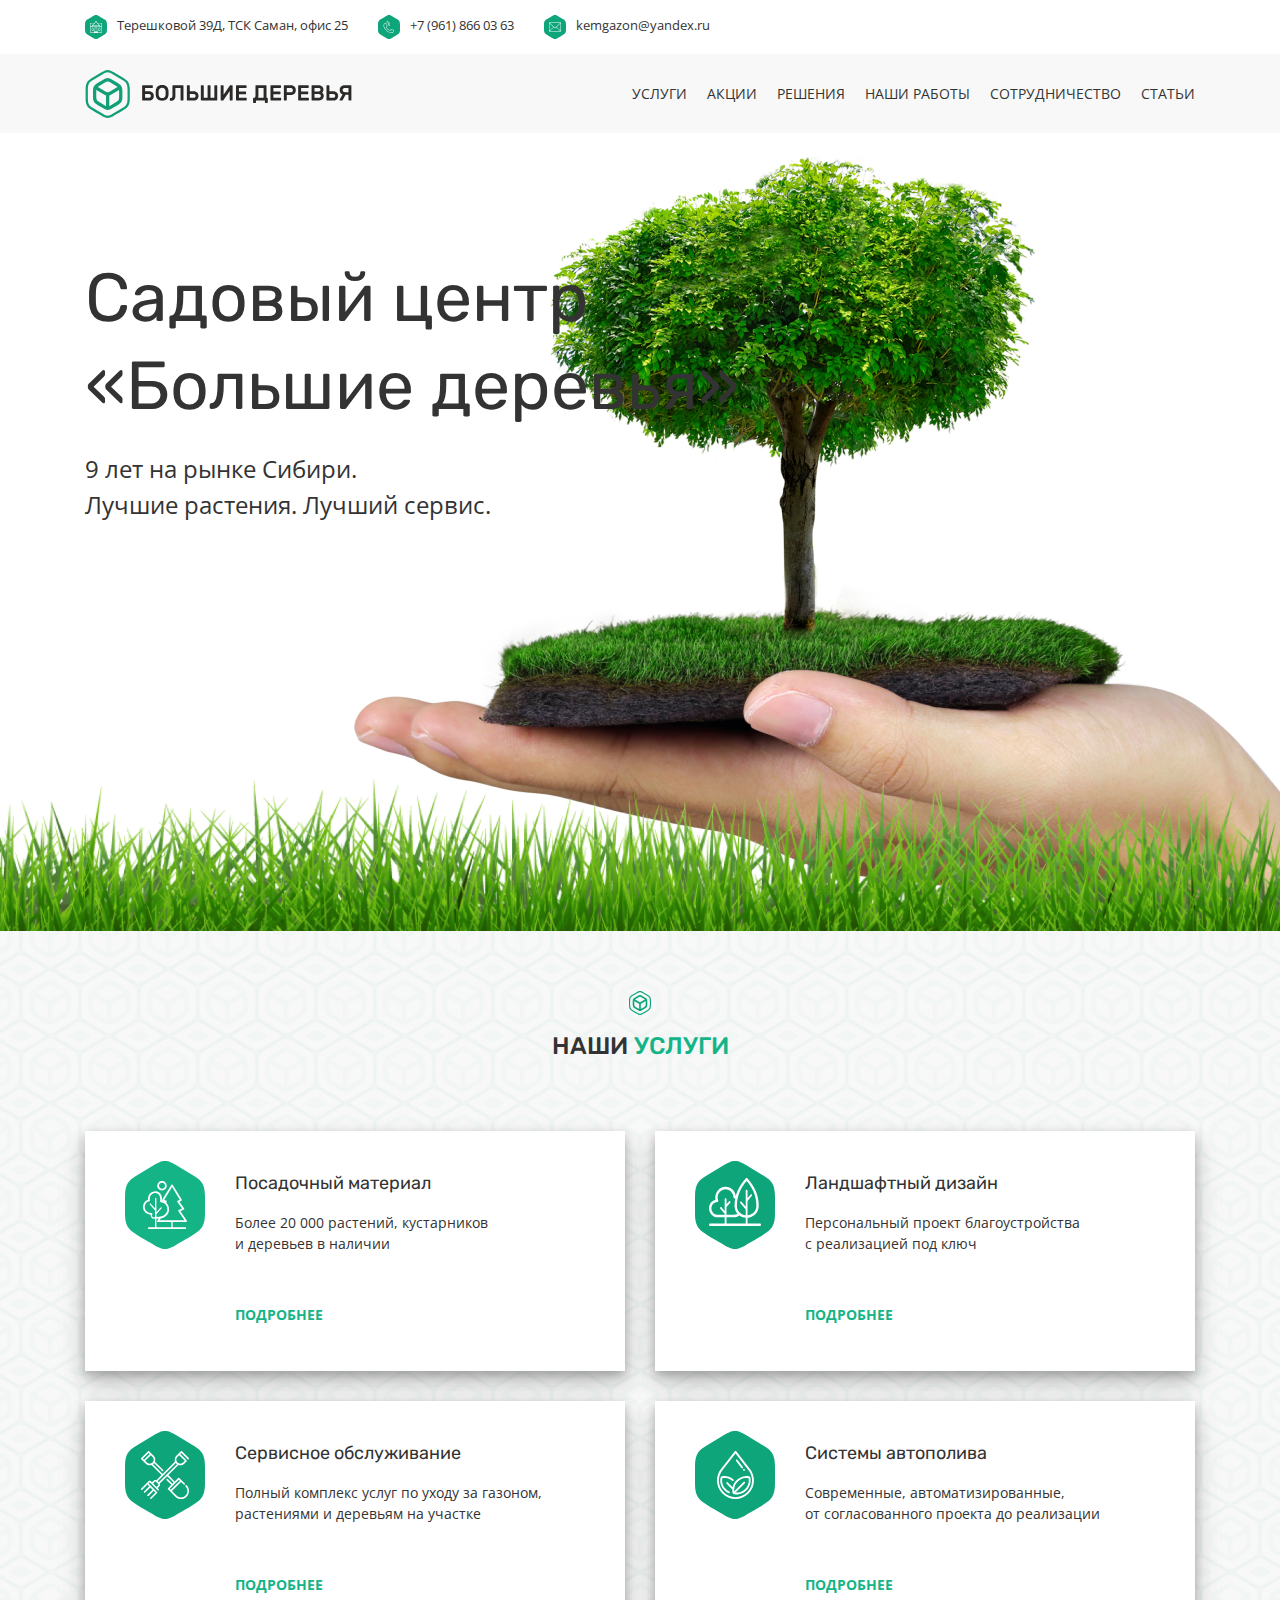
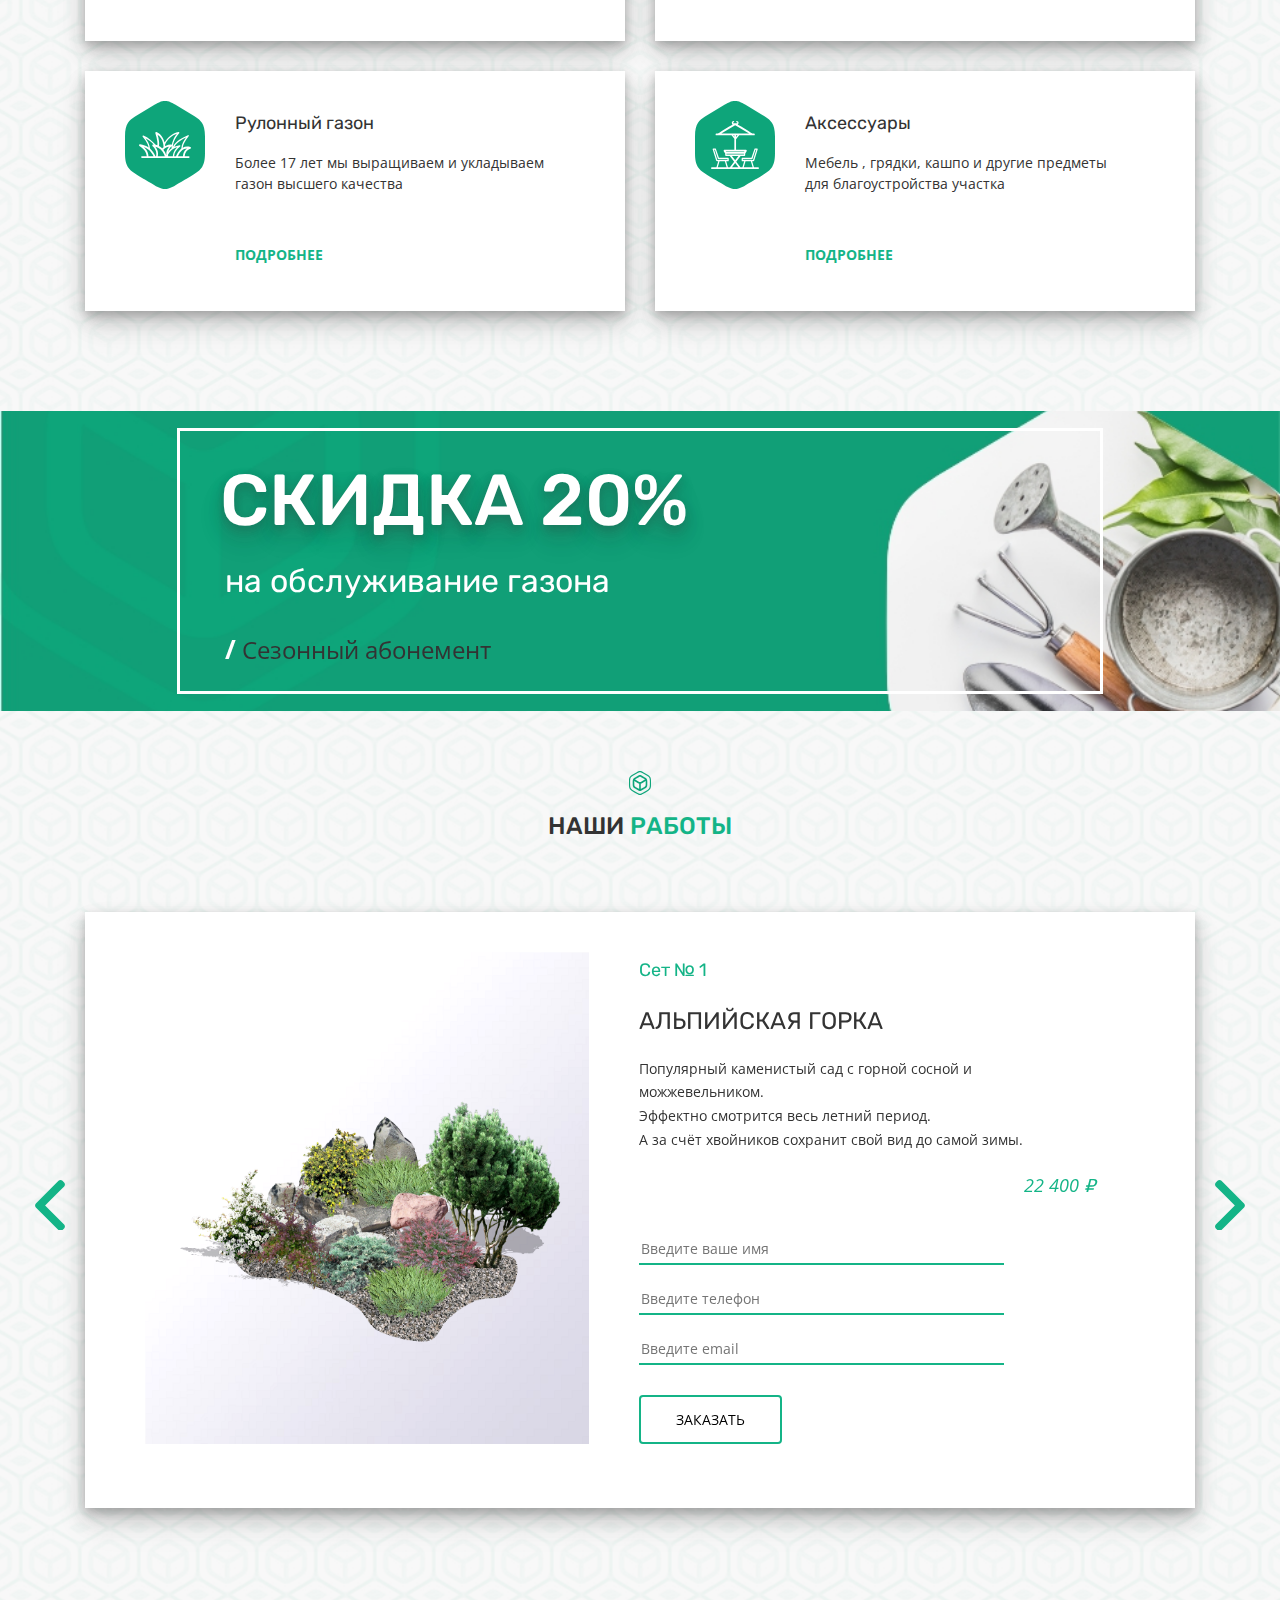
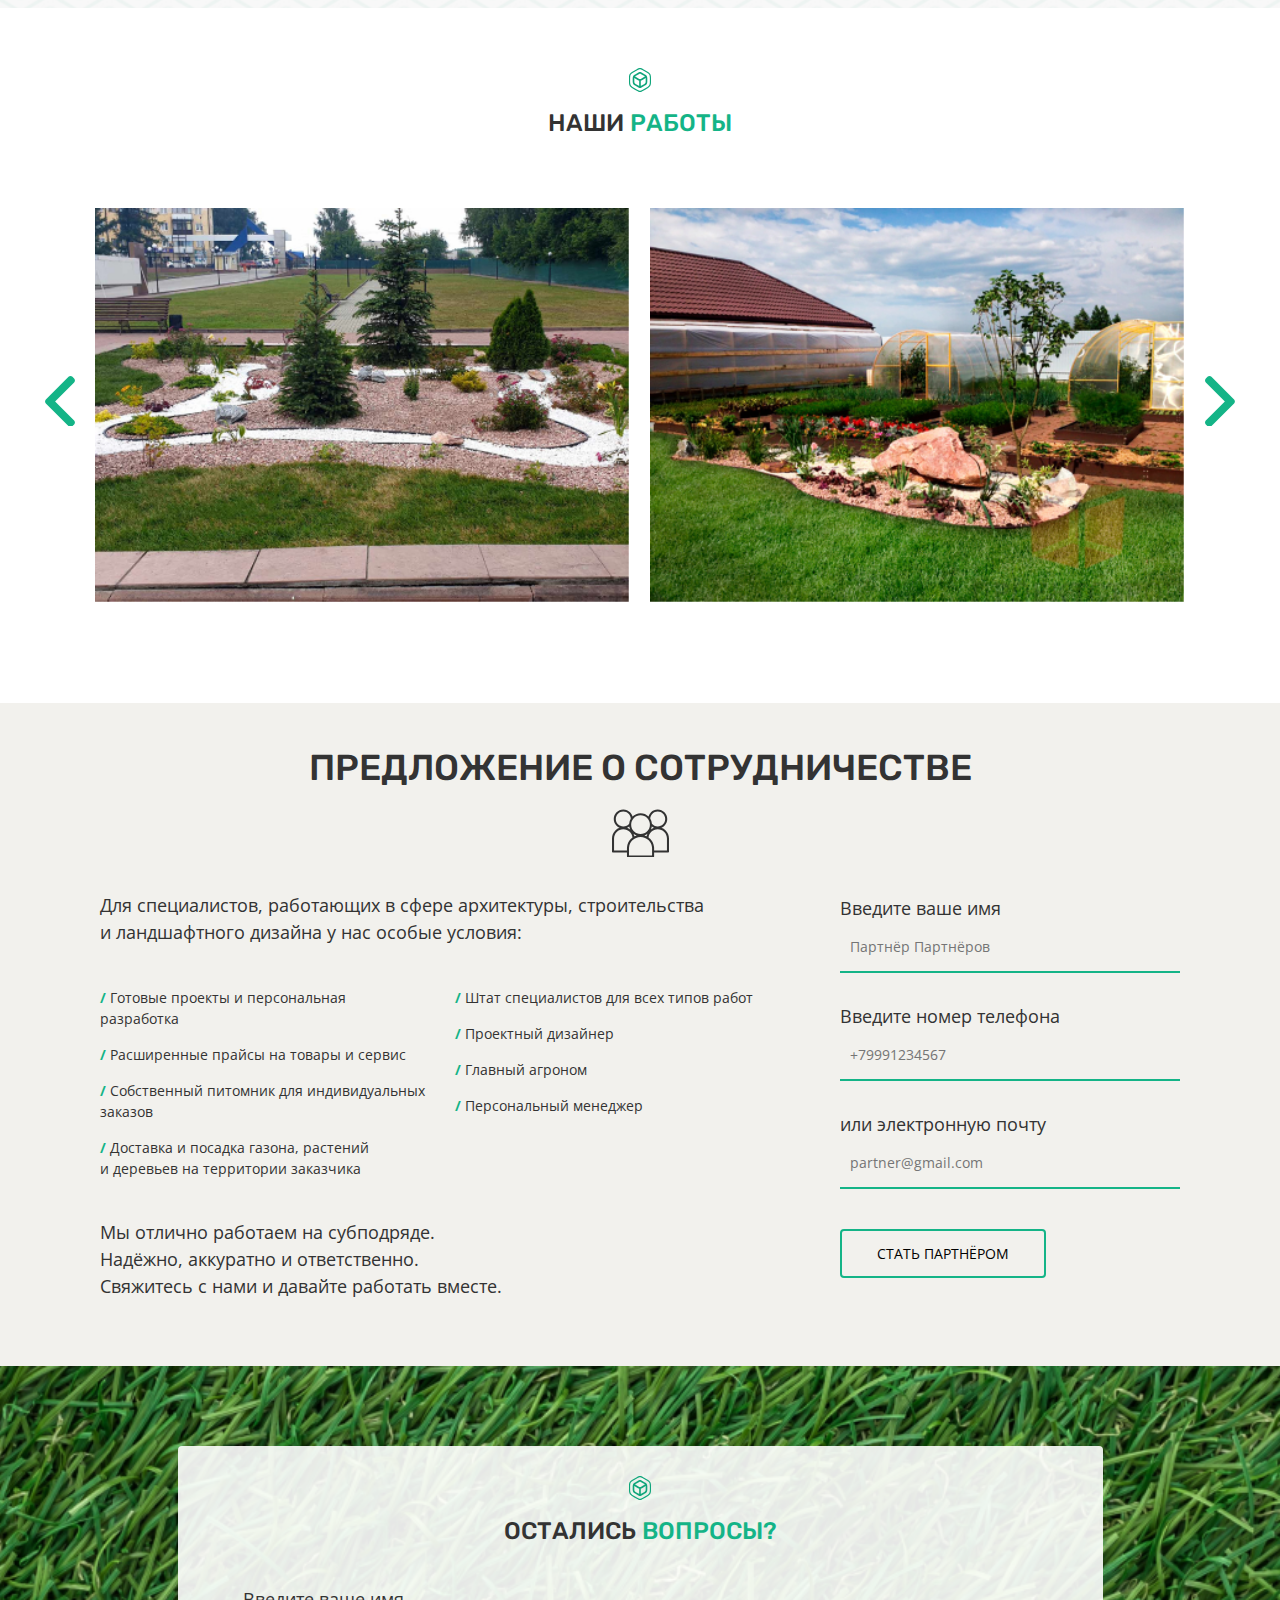
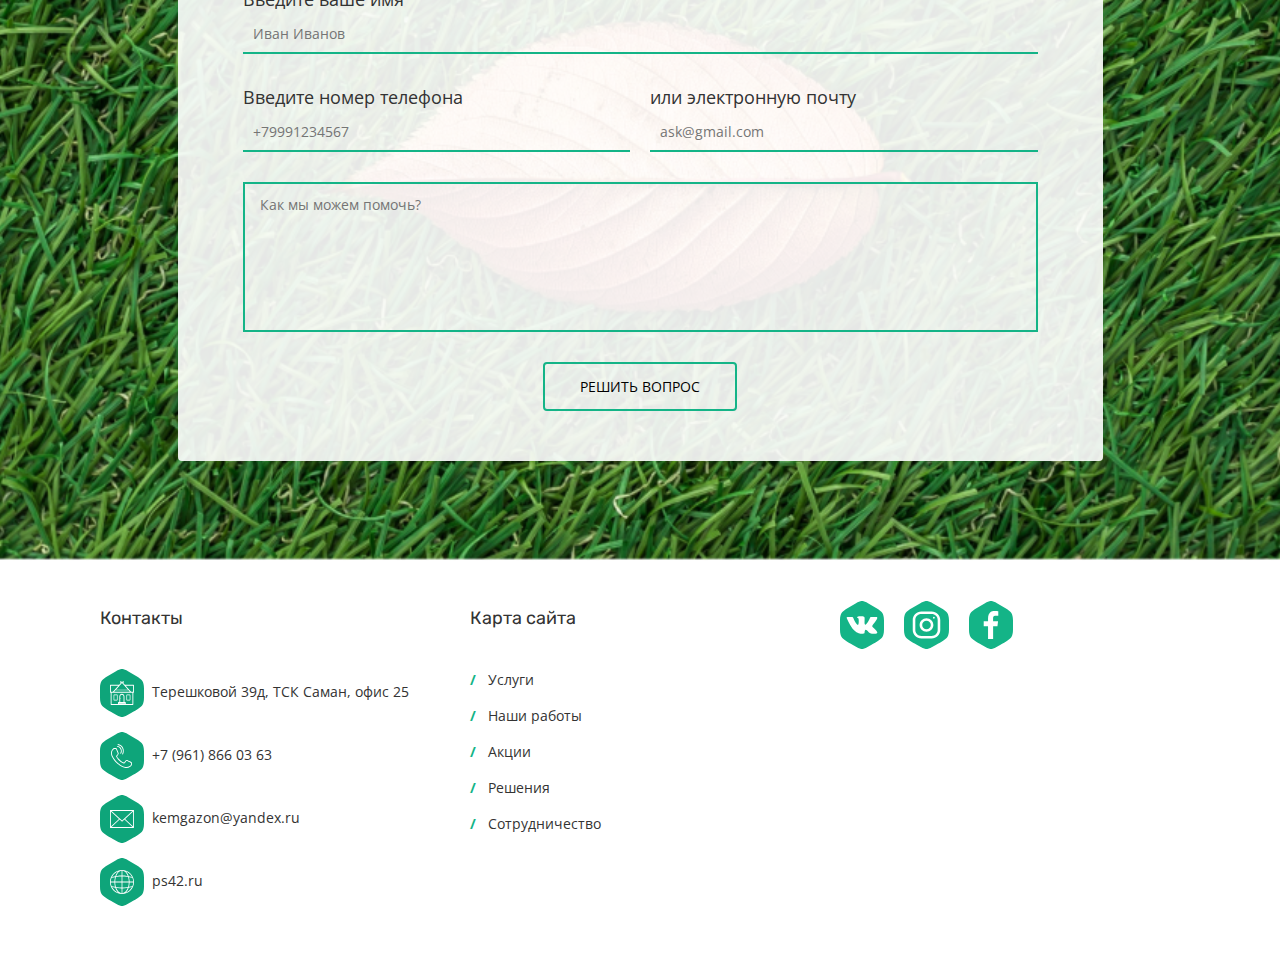
<file: index.html>
<!DOCTYPE html>
<html lang="ru">

<head>
    <meta charset="UTF-8">
    <meta name="viewport" content="width=device-width, initial-scale=1, shrink-to-fit=no">
    <meta http-equiv="X-UA-Compatible" content="ie=edge">
    <title>Большие деревья</title>
    <link rel="shortcut icon" href="favicon.ico" type="image/x-icon">
    <link
        href="https://fonts.googleapis.com/css2?family=Open+Sans:wght@400;700;800&family=Rubik:wght@400;500;700&display=swap"
        rel="stylesheet">
    <link rel="stylesheet" href="css/bootstrap-reboot.min.css">
    <link rel="stylesheet" href="css/bootstrap-grid.min.css">
    <link rel="stylesheet" href="css/slick.css">
    <link rel="stylesheet" href="css/style.css">
</head>

<body>

    <!-- Шапка сайта -->
    <header class="main-header">
        <div class="contact-line">
            <div class="container">
                <ul class="contact-list">
                    <li><span><img src="img/icons/adres.svg" alt=""></span>Терешковой 39Д, ТСК Саман, офис 25</li>
                    <li><a href="tel:+79618660363"><span><img src="img/icons/phone.svg" alt=""></span>+7 (961) 866 03
                            63</a></li>
                    <li><a href="mailto:kemgazon@yandex.ru"><span><img src="img/icons/mail.svg"
                                    alt=""></span>kemgazon@yandex.ru</a></li>
                </ul>
            </div>
        </div>

        <nav>
            <div class="container main-nav">
                <div class="logo">
                    <a href="#"><img src="img/big_trees.svg" alt="Логотип «Большие деревья»"></a>
                </div>
                <ul class="nav-menu">
                    <li class="nav-item"><a href="#services-link">Услуги</a></li>
                    <li class="nav-item"><a href="stocks.html">Акции</a></li>
                    <li class="nav-item"><a href="#solutions-link">Решения</a></li>
                    <li class="nav-item"><a href="#gallery-link">Наши работы</a></li>
                    <li class="nav-item"><a href="#partners-link">Сотрудничество</a></li>
                    <li class="nav-item"><a href="#articles-link">Статьи</a></li>
                </ul>
            </div>
        </nav>
    </header>

    <main>
        <!-- Промо блок -->
        <section class="promo">
            <div class="container">
                <div class="row">
                    <div class="col-md-8 main-header-text">
                        <h1 class="promo-header">Садовый центр<br>«Большие деревья»</h1>
                        <h2 class="promo-subheader">9 лет на рынке Сибири.<br>Лучшие растения. Лучший сервис.</h2>
                    </div>
                </div>
            </div>
            <img class="promo-tree" src="img/bgs/tree.jpg" alt="Дерево">
            <img class="promo-grass" src="img/bgs/main-grass.png" alt="Трава">
        </section>

        <!-- Блок "Услуги" -->
        <section class="services" id="services-link">
            <div class="container">
                <div class="title text-center">
                    <span class="logo-divider"></span>
                    <h2>Наши <span class="text-green">услуги</span></h2>
                </div>
                <div class="row">
                    <div class="col-md-10 offset-md-1 col-lg-6 offset-lg-0 col-xl-6">
                        <div class="services-item services-material">
                            <img class="clear-fix" src="img/icons/icon_material.svg" alt="">
                            <div class="services-text">
                                <h3>Посадочный материал</h3>
                                <p class="services-description">Более 20 000 растений, кустарников<br>
                                    и деревьев в наличии</p>
                                <p class="details-btn text-green"><a href="#">Подробнее</a></p>
                            </div>
                        </div>
                    </div>

                    <div class="col-md-10 offset-md-1 col-lg-6 offset-lg-0 col-xl-6">
                        <div class="services-item services-landscape">
                            <img class="clear-fix" src="img/icons/icon_landscape.svg" alt="">
                            <div class="services-text">
                                <h3>Ландшафтный дизайн</h3>
                                <p class="services-description">Персональный проект благоустройства<br>
                                    с реализацией под ключ</p>
                                <p class="details-btn text-green"><a href="#">Подробнее</a></p>
                            </div>
                        </div>
                    </div>

                    <div class="col-md-10 offset-md-1 col-lg-6 offset-lg-0 col-xl-6">
                        <div class="services-item services-support">
                            <img class="clear-fix" src="img/icons/icon_service.svg" alt="">
                            <div class="services-text">
                                <h3>Сервисное обслуживание</h3>
                                <p class="services-description">Полный комплекс услуг по уходу за газоном,
                                    растениями и деревьям на участке</p>
                                <p class="details-btn text-green"><a href="#">Подробнее</a></p>
                            </div>
                        </div>
                    </div>

                    <div class="col-md-10 offset-md-1 col-lg-6 offset-lg-0 col-xl-6">
                        <div class="services-item services-watering">
                            <img class="clear-fix" src="img/icons/icon_watering.svg" alt="">
                            <div class="services-text">
                                <h3>Системы автополива</h3>
                                <p class="services-description">Современные, автоматизированные,<br>
                                    от согласованного проекта до реализации</p>
                                <p class="details-btn text-green"><a href="#">Подробнее</a></p>
                            </div>
                        </div>
                    </div>

                    <div class="col-md-10 offset-md-1 col-lg-6 offset-lg-0 col-xl-6">
                        <div class="services-item services-grassing">
                            <img class="clear-fix" src="img/icons/icon_grass.svg" alt="">
                            <div class="services-text">
                                <h3>Рулонный газон</h3>
                                <p class="services-description">Более 17 лет мы выращиваем и укладываем
                                    газон высшего качества</p>
                                <p class="details-btn text-green"><a href="#">Подробнее</a></p>
                            </div>
                        </div>
                    </div>

                    <div class="col-md-10 offset-md-1 col-lg-6 offset-lg-0 col-xl-6">
                        <div class="services-item services-accessiories">
                            <img class="clear-fix" src="img/icons/icon_accessiories.svg" alt="">
                            <div class="services-text">
                                <h3>Аксессуары</h3>
                                <p class="services-description">Мебель , грядки, кашпо и другие предметы
                                    для благоустройства участка</p>
                                <p class="details-btn text-green"><a href="#">Подробнее</a></p>
                            </div>
                        </div>
                    </div>

                </div>
            </div>
        </section>

        <!-- Блок "Акции" -->
        <section class="stocks" id="stocks-link">
            <div class="stocks-slider">
                <div class="stocks-item stocks-bg-1">
                    <a href="stocks.html" class="stocks-link">
                        <span class="stocks-header">Скидка 20%</span>
                        <span class="stocks-title">на обслуживание газона</span>
                        <span class="stocks-subtitle"><span class="stocks-bullit">/</span> Сезонный абонемент</span>
                    </a>
                </div>
                <div class="stocks-item stocks-bg-2">
                    <a href="stocks.html" class="stocks-link">
                        <span class="stocks-header">1500 рублей</span>
                        <span class="stocks-title">за кустарник со склада</span>
                        <span class="stocks-subtitle"><span class="stocks-bullit">/</span> Специальная цена</span>
                    </a>
                </div>
                <div class="stocks-item stocks-bg-3">
                    <a href="stocks.html" class="stocks-link">
                        <span class="stocks-header">В подарок</span>
                        <span class="stocks-title">проект ландшафтного дизайна</span>
                        <span class="stocks-subtitle"><span class="stocks-bullit">/</span> При комплексном заказе</span>
                    </a>
                </div>
            </div>
        </section>

        <!-- Блок "Готовые решения" -->
        <section class="solutions" id="solutions-link">
            <div class="container">
                <div class="title text-center">
                    <span class="logo-divider"></span>
                    <h2>Наши <span class="text-green">работы</span></h2>
                </div>
                <div class="solutions-slider" id="order-form">
                    <div class="solutions-item">
                        <div class="set-item">
                            <img class="image" src="img/content/1_alpen.png">
                            <div class="set-content">
                                <div class="set-text">
                                    <p class="set-header">Сет № 1</p>
                                    <h3 class="set-name">Альпийская горка</h3>
                                    <p class="set-description">Популярный каменистый сад с горной сосной и
                                        можжевельником.<br>
                                        Эффектно смотрится весь летний период.<br>
                                        А за счёт хвойников сохранит свой вид до самой зимы.</p>
                                    <p class="set-price">22 400 &#8381;</p>
                                </div>
                                <form action="" class="set-form">
                                    <input name="name" required type="text" placeholder="Введите ваше имя">
                                    <input name="phone" required type="tel" placeholder="Введите телефон">
                                    <input name="email" required type="email" placeholder="Введите email">
                                    <button class="submit-btn">Заказать</button>
                                </form>
                            </div>
                        </div>
                    </div>
                    <div class="solutions-item">
                        <div class="set-item">
                            <img class="image" src="img/content/2_spruce.png">
                            <div class="set-content">
                                <div class="set-text">
                                    <p class="set-header">Сет № 2</p>
                                    <h3 class="set-name">Клумба с голубой елью</h3>
                                    <p class="set-description">Всесезонная клумба из хвойных растений, хорошо подходящая
                                        для
                                        теневых участков сада.<br>
                                        Тёмную хвою оттеняют цветки спиреи и барбариса.</p>
                                    <p class="set-price">36 550 &#8381;</p>
                                </div>
                                <form action="" class="set-form">
                                    <input name="name" required type="text" placeholder="Введите ваше имя">
                                    <input name="phone" required type="tel" placeholder="Введите телефон">
                                    <input name="email" required type="email" placeholder="Введите email">
                                    <button class="submit-btn">Заказать</button>
                                </form>
                            </div>
                        </div>
                    </div>
                    <div class="solutions-item">
                        <div class="set-item">
                            <img class="image" src="img/content/3_willow.png">
                            <div class="set-content">
                                <div class="set-text">
                                    <p class="set-header">Сет № 3</p>
                                    <h3 class="set-name">Клумба с ивой</h3>
                                    <p class="set-description">Компактная клумба с яркими цветами.<br>
                                        Отлично подходит для
                                        размещения в рокарии и японских садах.</p>
                                    <p class="set-price">12 600 &#8381;</p>
                                </div>
                                <form action="" class="set-form">
                                    <input name="name" required type="text" placeholder="Введите ваше имя">
                                    <input name="phone" required type="tel" placeholder="Введите телефон">
                                    <input name="email" required type="email" placeholder="Введите email">
                                    <button class="submit-btn">Заказать</button>
                                </form>
                            </div>
                        </div>
                    </div>
                    <div class="solutions-item">
                        <div class="set-item">
                            <img class="image" src="img/content/4_lilac.png">
                            <div class="set-content">
                                <div class="set-text">
                                    <p class="set-header">Сет № 4</p>
                                    <h3 class="set-name">Клумба с сиренью</h3>
                                    <p class="set-description">Декоративные хвойники на переднем плане, создающие фон
                                        для
                                        цветущих кустарников и многолетних
                                        цветов, и нежная сирень в центре композиции.</p>
                                    <p class="set-price">24 300 &#8381;</p>
                                </div>
                                <form action="" class="set-form">
                                    <input name="name" required type="text" placeholder="Введите ваше имя">
                                    <input name="phone" required type="tel" placeholder="Введите телефон">
                                    <input name="email" required type="email" placeholder="Введите email">
                                    <button class="submit-btn">Заказать</button>
                                </form>
                            </div>
                        </div>
                    </div>
                    <div class="solutions-item">
                        <div class="set-item">
                            <img class="image" src="img/content/5_pine.png">
                            <div class="set-content">
                                <div class="set-text">
                                    <p class="set-header">Сет № 5</p>
                                    <h3 class="set-name">Клумба с сосной</h3>
                                    <p class="set-description">Композиция для подборной стены.<br>
                                        Доминантная сосна и декоративная яблоня в окружении белоснежных
                                        спирей, снежного ягодника, дерена и красного барбариса. Стелющиеся растения на
                                        переднем
                                        плане создают плавный переход от
                                        дорожки или газона.</p>
                                    <p class="set-price">33 200 &#8381;</p>
                                </div>
                                <form action="" class="set-form">
                                    <input name="name" required type="text" placeholder="Введите ваше имя">
                                    <input name="phone" required type="tel" placeholder="Введите телефон">
                                    <input name="email" required type="email" placeholder="Введите email">
                                    <button class="submit-btn">Заказать</button>
                                </form>
                            </div>
                        </div>
                    </div>
                    <div class="solutions-item">
                        <div class="set-item">
                            <img class="image" src="img/content/6_mix.png">
                            <div class="set-content">
                                <div class="set-text">
                                    <p class="set-header">Сет № 6</p>
                                    <h3 class="set-name">Миксбордер</h3>
                                    <p class="set-description">Большая клумба с декоративными яблонями и хвойниками
                                        сохраняет
                                        свой вид круглый год, а в летний
                                        период расцветает красками ириса и барбариса.</p>
                                    <p class="set-price">22 500 &#8381;</p>
                                </div>
                                <form action="" class="set-form">
                                    <input name="name" required type="text" placeholder="Введите ваше имя">
                                    <input name="phone" required type="tel" placeholder="Введите телефон">
                                    <input name="email" required type="email" placeholder="Введите email">
                                    <button class="submit-btn">Заказать</button>
                                </form>
                            </div>
                        </div>
                    </div>
                    <div class="solutions-item">
                        <div class="set-item">
                            <img class="image" src="img/content/7_regular.png">
                            <div class="set-content">
                                <div class="set-text">
                                    <p class="set-header">Сет № 7</p>
                                    <h3 class="set-name">Регулярный сад</h3>
                                    <p class="set-description">Оформление забора в стиле французских садов с
                                        использованием двух
                                        клёнов и ели.</p>
                                    <p class="set-price">39 200 &#8381;</p>
                                </div>
                                <form action="" class="set-form">
                                    <input name="name" required type="text" placeholder="Введите ваше имя">
                                    <input name="phone" required type="tel" placeholder="Введите телефон">
                                    <input name="email" required type="email" placeholder="Введите email">
                                    <button class="submit-btn">Заказать</button>
                                </form>
                            </div>
                        </div>
                    </div>
                </div>
            </div>
        </section>

        <!-- Наши работы -->
        <section class="gallery" id="gallery-link">
            <div class="container">
                <div class="title text-center">
                    <span class="logo-divider"></span>
                    <h2>Наши <span class="text-green">работы</span></h2>
                </div>
                <div class="slider">
                    <div class="gallery-item">
                        <img src="img/content/8-1.jpg" alt="">
                    </div>
                    <div class="gallery-item">
                        <img src="img/content/12-1.jpg" alt="">
                    </div>
                    <div class="gallery-item">
                        <img src="img/content/1-1.jpg" alt="">
                    </div>
                    <div class="gallery-item">
                        <img src="img/content/2-1.jpg" alt="">
                    </div>
                </div>
            </div>
        </section>

        <!-- Блок "Сотрудничество" -->
        <section class="partners" id="partners-link">
            <div class="container">
                <h2 class="partners-header text-center">Предложение о сотрудничестве</h2>
                <div class="partners-divider"></div>

                <div class="partners-group">
                    <div class="col-md-8">
                        <p class="partners-description partners-title">
                            Для специалистов, работающих в сфере
                            архитектуры,
                            строительства<br>
                            и
                            ландшафтного дизайна у нас особые условия:
                        </p>

                        <div class="partners-lists">
                            <ul>
                                <li class="partners-item"><span class="bullit">/</span> Готовые проекты и персональная
                                    разработка</li>
                                <li class="partners-item"><span class="bullit">/</span> Расширенные прайсы на товары и
                                    сервис</li>
                                <li class="partners-item"><span class="bullit">/</span> Собственный питомник для
                                    индивидуальных заказов</li>
                                <li class="partners-item"><span class="bullit">/</span> Доставка и посадка газона,
                                    растений<br>
                                    и деревьев на
                                    территории заказчика</li>
                            </ul>

                            <ul>
                                <li class="partners-item"><span class="bullit">/</span> Штат специалистов для всех типов
                                    работ</li>
                                <li class="partners-item"><span class="bullit">/</span> Проектный дизайнер</li>
                                <li class="partners-item"><span class="bullit">/</span> Главный агроном</li>
                                <li class="partners-item"><span class="bullit">/</span> Персональный менеджер</li>
                            </ul>
                        </div>

                        <p class="partners-description partners-subtitle">
                            Мы отлично работаем на субподряде.<br>
                            Надёжно,
                            аккуратно и
                            ответственно.<br>
                            Свяжитесь с нами и давайте работать вместе.
                        </p>
                    </div>

                    <form id="partnering" action="#" class="partners-form col-md-4">
                        <label for="name">Введите ваше имя</label>
                        <input required name="name" type="text" placeholder="Партнёр Партнёров">
                        <label for="phone">Введите номер телефона</label>
                        <input required name="phone" type="tel" placeholder="+79991234567">
                        <label for="email">или электронную почту</label>
                        <input name="email" type="email" required placeholder="partner@gmail.com">

                        <button class="submit-btn">Стать партнёром</button>
                    </form>
                </div>
        </section>

        <!-- Форма обратной связи -->
        <section class="feed-block">
            <div class="container">
                <div class="feed-bg col-md-12 col-lg-10 offset-lg-1">
                    <div class="title text-center">
                        <span class="logo-divider"></span>
                        <h2>Остались <span class="text-green">вопросы?</span></h2>
                    </div>

                    <form id="consultation" action="#" class="feed-form">
                        <label for="name">Введите ваше имя</label>
                        <input required name="name" type="text" placeholder="Иван Иванов" required>
                        <div class="feed-form-contacts">
                            <label class="short-line" for="phone">Введите номер телефона</label>
                            <label for="email">или электронную почту</label>
                        </div>
                        <div class="feed-form-contacts">
                            <input class="short-line" required name="phone" type="tel" placeholder="+79991234567">
                            <input name="email" type="email" required placeholder="ask@gmail.com">
                        </div>
                        <textarea name="feed-text" placeholder="Как мы можем помочь?"></textarea>

                        <button class="submit-btn">Решить вопрос</button>
                    </form>
                </div>
            </div>
        </section>

    </main>

    <!-- Футер -->
    <footer>
        <div class="container">
            <div class="main-footer">
                <div class="col-md-4">
                    <h3 class="footer-title">Контакты</h3>
                    <ul>
                        <li><span><img src="img/icons/adres.svg" alt=""></span>Терешковой 39д, ТСК Саман, офис 25
                        </li>
                        <li><a href="tel:+79618660363"><span><img src="img/icons/phone.svg" alt=""></span>+7 (961)
                                866
                                03
                                63</a></li>
                        <li><a href="mailto:kemgazon@yandex.ru"><span><img src="img/icons/mail.svg"
                                        alt=""></span>kemgazon@yandex.ru</a></li>
                        <li><a href="https://ps42.ru"><span><img src="img/icons/site.svg" alt=""></span>ps42.ru</a>
                        </li>
                    </ul>
                </div>
                <div class="col-md-4">
                    <h3 class="footer-title">Карта сайта</h3>
                    <ul>
                        <li><a href="#services-link"><span class="bullit">/</span> Услуги</a></li>
                        <li><a href="#gallery-link"><span class="bullit">/</span> Наши работы</a></li>
                        <li><a href="stocks.html"><span class="bullit">/</span> Акции</a></li>
                        <li><a href="#solutions-link"><span class="bullit">/</span> Решения</a></li>
                        <li><a href="#partners-link"><span class="bullit">/</span> Сотрудничество</a></li>
                    </ul>
                </div>
                <div class="col-md-4">
                    <ul class="footer-social">
                        <li><a href="https://vk.com/ps42_ru" target="_blank"><img src="img/icons/vk.svg" alt=""></a>
                        </li>
                        <li><a href="https://www.instagram.com/ps42_ru/" target="_blank"><img src="img/icons/inst.svg"
                                    alt=""></a></li>
                        <li><a href="https://www.facebook.com/ps42.ru/?ref=bookmarks" target="_blank"><img
                                    src="img/icons/fb.svg" alt=""></a>
                        </li>
                    </ul>
                </div>
            </div>
        </div>
    </footer>

    <script src="https://code.jquery.com/jquery-3.4.1.min.js"></script>
    <script src="js/slick.min.js"></script>
    <script src="js/jquery.validate.min.js"></script>
    <script src="js/jquery.maskedinput.min.js"></script>
    <script src="js/script.js"></script>
</body>

</html>
</file>
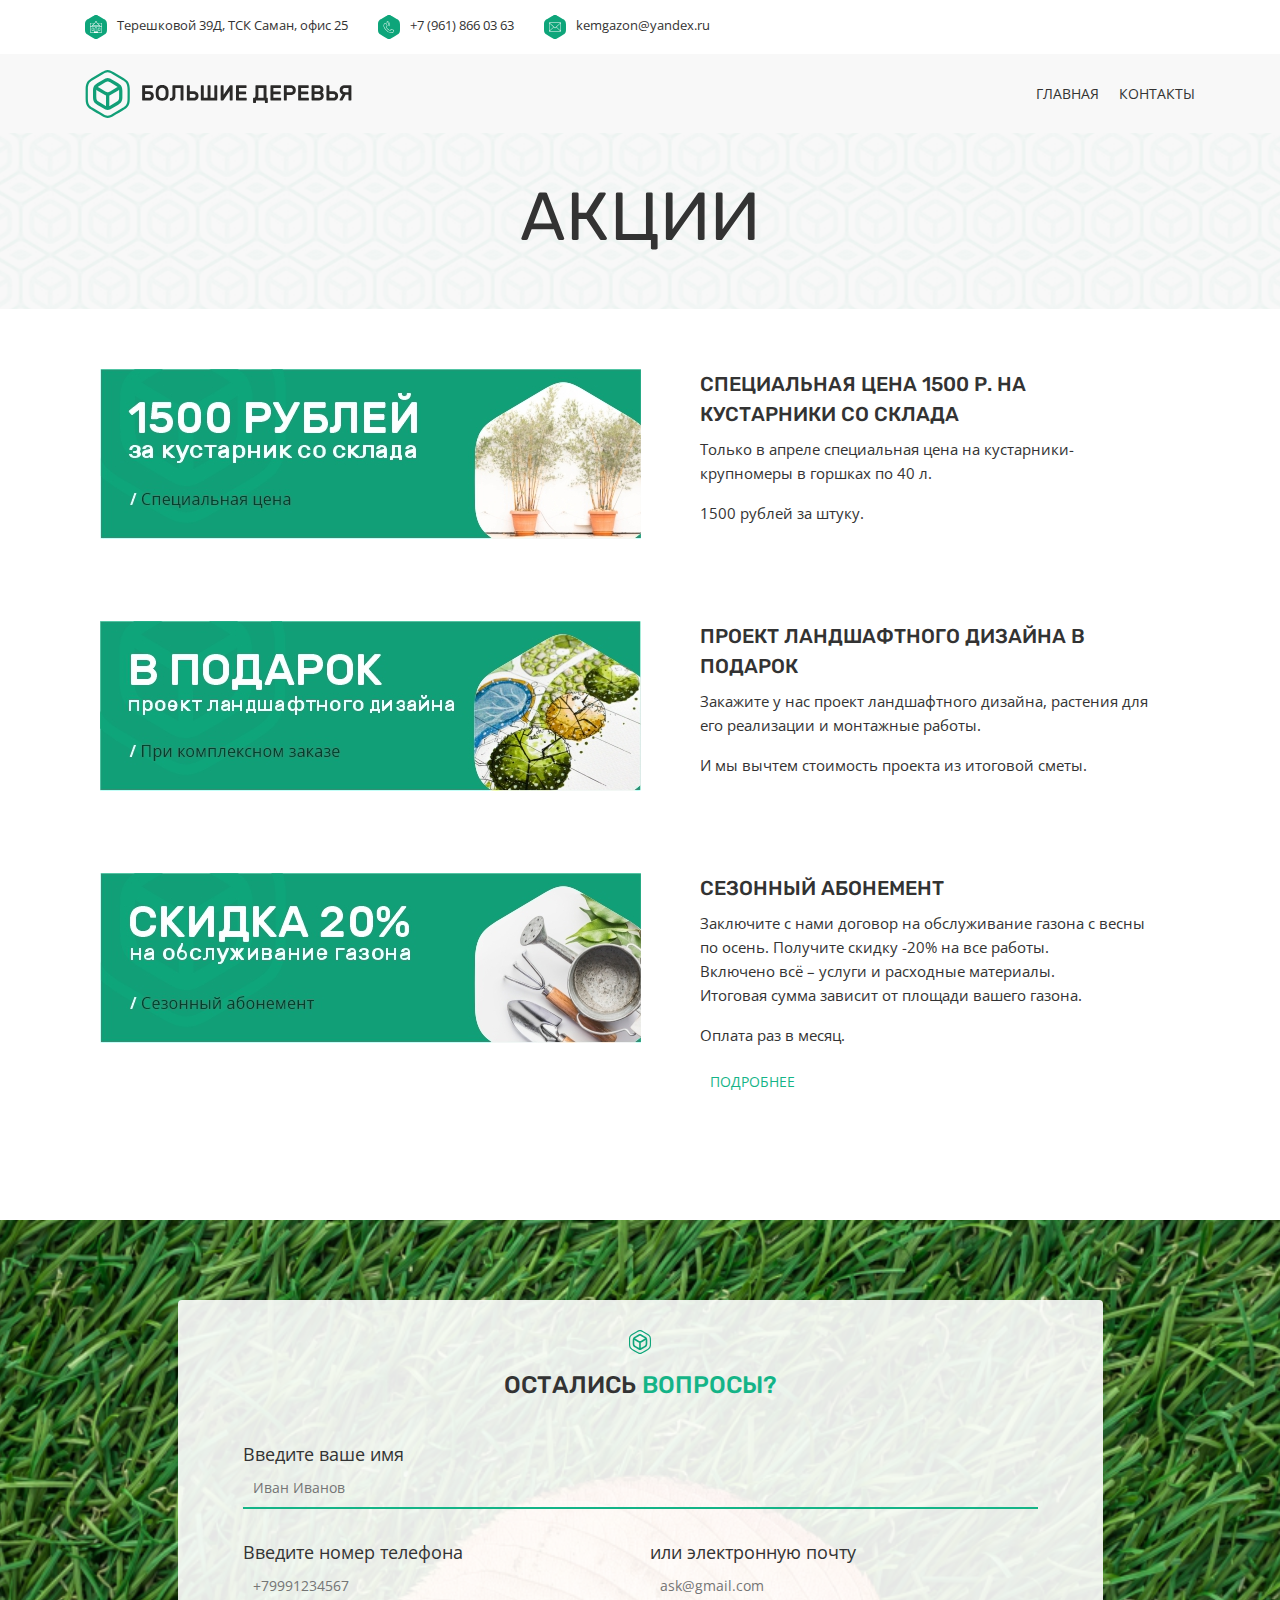
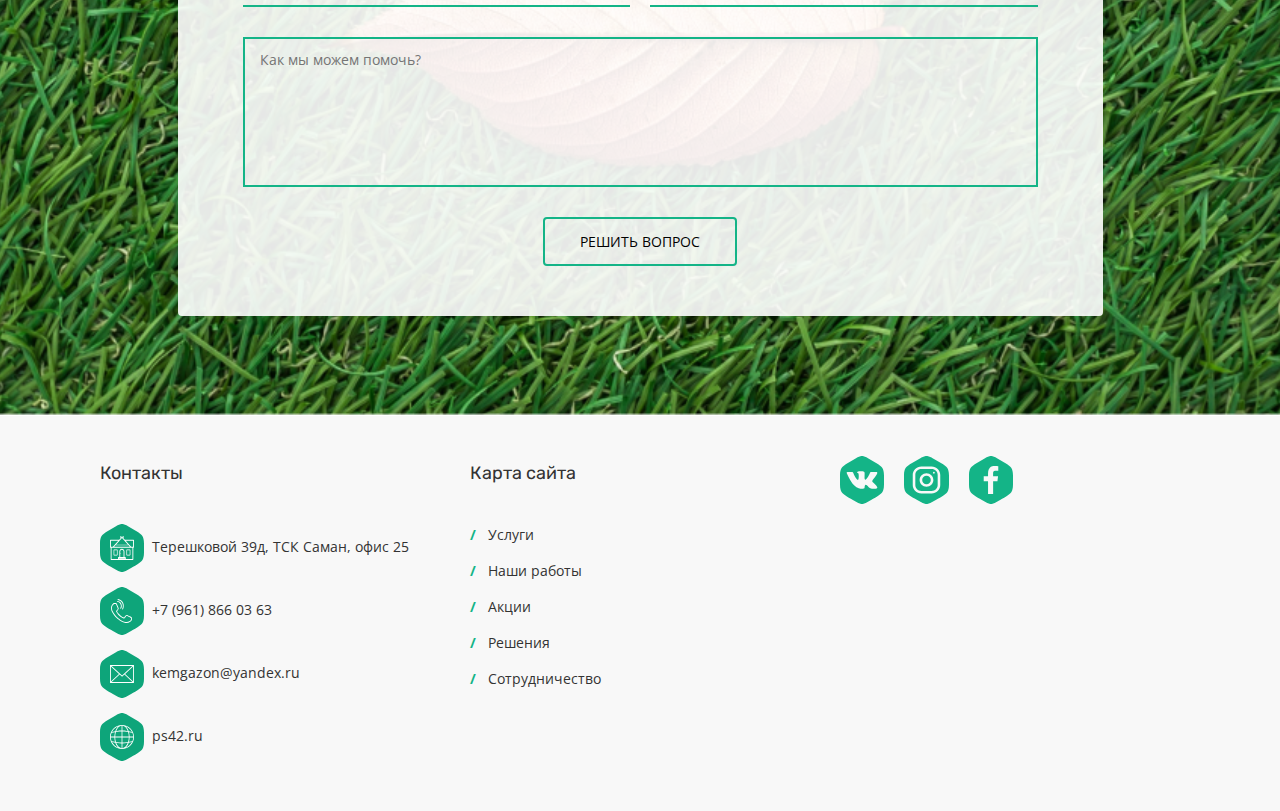
<file: stocks.html>
<!DOCTYPE html>
<html lang="ru">

<head>
    <meta charset="UTF-8">
    <meta name="viewport" content="width=device-width, initial-scale=1, shrink-to-fit=no">
    <meta http-equiv="X-UA-Compatible" content="ie=edge">
    <title>Большие деревья</title>
    <link rel="shortcut icon" href="favicon.ico" type="image/x-icon">
    <link
        href="https://fonts.googleapis.com/css2?family=Open+Sans:wght@400;700;800&family=Rubik:wght@400;500;700&display=swap"
        rel="stylesheet">
    <link rel="stylesheet" href="css/bootstrap-reboot.min.css">
    <link rel="stylesheet" href="css/bootstrap-grid.min.css">
    <link rel="stylesheet" href="css/style.css">
    <link rel="stylesheet" href="css/stocks.css">
</head>

<body>

    <header class="main-header">
        <div class="contact-line">
            <div class="container">
                <ul class="contact-list">
                    <li><span><img src="img/icons/adres.svg" alt=""></span>Терешковой 39Д, ТСК Саман, офис 25</li>
                    <li><a href="tel:+79618660363"><span><img src="img/icons/phone.svg" alt=""></span>+7 (961) 866 03
                            63</a></li>
                    <li><a href="mailto:kemgazon@yandex.ru"><span><img src="img/icons/mail.svg"
                                    alt=""></span>kemgazon@yandex.ru</a></li>
                </ul>
            </div>
        </div>

        <nav>
            <div class="container main-nav">
                <div class="logo">
                    <a href="#"><img src="img/big_trees.svg" alt="Логотип «Большие деревья»"></a>
                </div>
                <ul class="nav-menu">
                    <li class="nav-item"><a href="index.html">Главная</a></li>
                    <li class="nav-item"><a href="#footer-link">Контакты</a></li>
                </ul>
            </div>
        </nav>
    </header>

    <section class="inner-subheader">
        <h1 class="inner-subheader-text">Акции</h1>
    </section>

    <main>
        <section class="inner-stocks">
            <div class="container">
                <div class="stock-row">
                    <div class="stock-row-img col-lg-6">
                        <img src="img/content/stock_1_min.jpg" alt="">
                    </div>
                    <div class="stock-row-text col-lg-6">
                        <h2>Специальная цена 1500 р. на кустарники со склада</h2>
                        <p>Только в апреле специальная цена на кустарники-крупномеры в горшках по 40 л.</p>
                        <p>1500 рублей за штуку.</p>
                    </div>
                </div>
            </div>

            <div class="container">
                <div class="stock-row">
                    <div class="stock-row-img col-lg-6">
                        <img src="img/content/stock_2_min.jpg" alt="">
                    </div>
                    <div class="stock-row-text col-lg-6">
                        <h2>Проект ландшафтного дизайна в подарок</h2>
                        <p>Закажите у нас проект ландшафтного дизайна, растения для его реализации и монтажные работы.
                        </p>
                        <p>И мы вычтем стоимость проекта из итоговой сметы.</p>
                    </div>
                </div>
            </div>

            <div class="container">
                <div class="stock-row">
                    <div class="stock-row-img col-lg-6">
                        <img src="img/content/stock_3_min.jpg" alt="">
                    </div>
                    <div class="stock-row-text col-lg-6">
                        <h2>Сезонный абонемент</h2>
                        <p>Заключите с нами договор на обслуживание газона с весны по осень. Получите скидку -20% на все
                            работы.<br>
                            Включено всё – услуги и расходные материалы.<br>
                            Итоговая сумма зависит от площади вашего газона.</p>
                        <p>Оплата раз в месяц.</p>
                        <details>
                            <summary>Подробнее</summary>
                            <p>Весенние работы:</p>
                            <ul>
                                <li>Прочёсывание газона</li>
                                <li>Внесение удобрений</li>
                                <li>Химическая прополка</li>
                                <li>Подсев</li>
                                <li>Землевание (лечение газона)</li>
                            </ul>

                            <p>Летние работы:</p>
                            <ul>
                                <li>Внесение удобрений</li>
                                <li>Аэрация</li>
                                <li>Еженедельная стрижка</li>
                                <li>Обработка против сорняков</li>
                            </ul>

                            <p>Осенние работы:</p>
                            <ul>
                                <li>Внесение удобрений</li>
                                <li>Предзимняя стрижка</li>
                            </ul>
                        </details>
                    </div>
                </div>
            </div>
        </section>

        <section class="feed-block">
            <div class="container">
                <div class="feed-bg col-md-12 col-lg-10 offset-lg-1">
                    <div class="title text-center">
                        <span class="logo-divider"></span>
                        <h2>Остались <span class="text-green">вопросы?</span></h2>
                    </div>

                    <form id="consultation" action="#" class="feed-form">
                        <label for="name">Введите ваше имя</label>
                        <input required name="name" type="text" placeholder="Иван Иванов" required>
                        <div class="feed-form-contacts">
                            <label class="short-line" for="phone">Введите номер телефона</label>
                            <label for="email">или электронную почту</label>
                        </div>
                        <div class="feed-form-contacts">
                            <input class="short-line" required name="phone" type="tel" placeholder="+79991234567">
                            <input name="email" type="email" required placeholder="ask@gmail.com">
                        </div>
                        <textarea name="feed-text" placeholder="Как мы можем помочь?"></textarea>

                        <button class="submit-btn">Решить вопрос</button>
                    </form>
                </div>
            </div>
        </section>
    </main>

    <!-- Футер -->
    <footer>
        <div class="container">
            <div class="main-footer" id="footer-link">
                <div class="col-md-4">
                    <h3 class="footer-title">Контакты</h3>
                    <ul>
                        <li><span><img src="img/icons/adres.svg" alt=""></span>Терешковой 39д, ТСК Саман, офис 25
                        </li>
                        <li><a href="tel:+79618660363"><span><img src="img/icons/phone.svg" alt=""></span>+7 (961)
                                866
                                03
                                63</a></li>
                        <li><a href="mailto:kemgazon@yandex.ru"><span><img src="img/icons/mail.svg"
                                        alt=""></span>kemgazon@yandex.ru</a></li>
                        <li><a href="https://ps42.ru"><span><img src="img/icons/site.svg" alt=""></span>ps42.ru</a>
                        </li>
                    </ul>
                </div>
                <div class="col-md-4">
                    <h3 class="footer-title">Карта сайта</h3>
                    <ul>
                        <li><a href="#services-link"><span class="bullit">/</span> Услуги</a></li>
                        <li><a href="#gallery-link"><span class="bullit">/</span> Наши работы</a></li>
                        <li><a href="#stocks-link"><span class="bullit">/</span> Акции</a></li>
                        <li><a href="#solutions-link"><span class="bullit">/</span> Решения</a></li>
                        <li><a href="#partners-link"><span class="bullit">/</span> Сотрудничество</a></li>
                    </ul>
                </div>
                <div class="col-md-4">
                    <ul class="footer-social">
                        <li><a href="https://vk.com/ps42_ru" target="_blank"><img src="img/icons/vk.svg" alt=""></a>
                        </li>
                        <li><a href="https://www.instagram.com/ps42_ru/" target="_blank"><img src="img/icons/inst.svg"
                                    alt=""></a></li>
                        <li><a href="https://www.facebook.com/ps42.ru/?ref=bookmarks" target="_blank"><img
                                    src="img/icons/fb.svg" alt=""></a>
                        </li>
                    </ul>
                </div>
            </div>
        </div>
    </footer>

    <script src="https://code.jquery.com/jquery-3.4.1.min.js"></script>
</body>

</html>
</file>
<file: css/style.css>
/********** Базовые стили **********/
body {
    font-family: 'Open Sans', sans-serif;
    font-size: 14px;
    line-height: 1.5;
    color: #333333;
}

h1 {
    font-family: 'Rubik', sans-serif;
    font-size: 68px;
    font-weight: 400;
    line-height: 1.3;
}

h2 {
    font-family: 'Rubik', sans-serif;
    font-size: 24px;
    font-weight: 500;
    line-height: 1.4;
    text-transform: uppercase;
}

h3 {
    font-family: 'Rubik', sans-serif;
    font-size: 18px;
    font-weight: 400;
    line-height: 1.4;
}

ul {
    padding: 0;
    margin: 0;
}

li {
    list-style: none;
}

a {
    text-decoration: none;
}

form input,
form button,
form textarea {
    outline: none;
}

form input:focus,
form button:focus,
form textarea:focus {
    outline: none;
}

form button {
    display: inline-block;
    padding: 12px 35px;
}

.clear-fix {
    content: "";
    display: block;
    width: 100%;
    clear: both;
}

.submit-btn {
    display: inline-block;
    background-color: transparent;
    border: 2px solid #14B487;
    border-radius: 4px;
    text-transform: uppercase;

    transition: all .2s linear;
}

.submit-btn:hover {
    background-color: #14B487;
    color: #fff;
}

.title {
    padding: 60px 0;
}

.title .logo-divider {
    display: block;
    height: 24px;
    background: url(../img/logo_min.svg) center no-repeat;
}

.title h2 {
    margin-top: 15px;
}

.text-green {
    color: #14B487;
}

.text-center {
    text-align: center;
}

.bullit {
    color: #14B487;
    font-weight: bold;
}

.inner-subheader {
    background: url(../img/bgs/pattern.jpg) center center/cover repeat;
    background-size: 59px 67px;
    padding: 40px;
    text-align: center;
}

.inner-subheader-text {
    text-transform: uppercase;
}

/********** Шапка сайта **********/
header {
    position: fixed;
    width: 100%;
    z-index: 999;
}

.contact-line {
    background-color: #fff;
}

.contact-list {
    display: flex;
    color: #333333;
    font-size: 13px;
}

.contact-list li {
    margin-bottom: 0;
    padding: 15px 30px 15px 0;
}

.contact-list li a {
    color: #333333;
}

.contact-list li span img {
    height: 24px;
    margin-right: 10px;
}

nav {
    background-color: #f8f8f8;
}

.main-nav {
    display: flex;
    align-items: center;
    justify-content: space-between;
    padding-bottom: 15px;
}

.main-nav .logo {
    min-height: 48px;
    padding-top: 16px;
}

.main-nav .logo img {
    height: 48px;
}

.nav-menu {
    display: flex;
    padding-top: 15px;
}

.nav-menu .nav-item {
    margin-left: 20px;
}

.nav-menu .nav-item a {
    color: #333333;
    font-size: 14px;
    text-transform: uppercase;
}


/********** Промо блок **********/
.promo {
    position: relative;
    padding: 254px 0 400px 0;
}

.promo .promo-subheader {
    font-family: 'Open Sans', sans-serif;
    margin-top: 20px;
    font-size: 24px;
    font-weight: normal;
    line-height: 1.5;
    text-transform: none;
}

.promo-tree {
    position: absolute;
    right: 0px;
    top: 155px;
    z-index: -2;
}

.promo-grass {
    width: 100%;
    position: absolute;
    bottom: 0;
    z-index: -1;
}


/********** Блок "Услуги" **********/
.services {
    background: url(../img/bgs/pattern.jpg) center center/cover repeat;
    background-size: 59px 67px;
    padding-bottom: 70px;
}

.services-item {
    min-height: 240px;
    background: #fff;
    box-shadow: 0px 4px 8px rgba(51, 51, 51, 0.2), 0px 8px 16px rgba(51, 51, 51, 0.16), 0px 12px 24px rgba(51, 51, 51, 0.1), 0px 16px 32px rgba(51, 51, 51, 0.08);
    margin-bottom: 30px;
    
    transition: all .3s linear;
}

.services-material:hover {
    color: #fff;
    background: url(../img/bgs/material.jpg) center center/cover no-repeat;
}

.services-landscape:hover {
    color: #fff;
    background: url(../img/bgs/landscape.jpg) center center/cover no-repeat;
}

.services-support:hover {
    color: #fff;
    background: url(../img/bgs/support.jpg) center center/cover no-repeat;
}

.services-watering:hover {
    color: #fff;
    background: url(../img/bgs/auto_watering.jpg) center center/cover no-repeat;
}

.services-grassing:hover {
    color: #fff;
    background: url(../img/bgs/grassing.jpg) center center/cover no-repeat;
}

.services-accessiories:hover {
    color: #fff;
    background: url(../img/bgs/accessiories.jpg) center center/cover no-repeat;
}

.services-item img {
    float: left;
    width: 80px;
    height: 88px;
    margin: 30px 30px 122px 40px;
}

.services-text h3 {
    padding-top: 40px;
}

.services-text .services-description {
    margin: 15px 80px 50px 0;
}

.services-text .details-btn a {
    color: #14B487;
    font-weight: 700;
    line-height: 1.4;
    text-transform: uppercase;
}

.services-text .details-btn a:hover {
    text-decoration: none;
    color: #FAC300;
    font-weight: 700;
}


/********** Блок "Акции" **********/
.stocks {
    margin: 0 auto;
}

.slick-list {
    overflow: hidden;
}

.stocks-slider {
    position: relative;
    margin: 0 auto;
}

.stocks-bg-1 {
    background: url(../img/content/stock_bg_1.jpg) center center/cover no-repeat;
    width: 960px;
    height: 300px;
}

.stocks-item .stocks-link {
    display: block;
    margin: 0 auto;
    width: 960px;
    height: 300px;
    padding-left: 60px;
    color: #fff;
    transition: color .3s linear;
    outline: 3px solid #fff;
    outline-offset: -20px;
}
.stocks-item .stocks-link:hover {
    color: #333333;
}

.stocks-link .stocks-header {
    font-family: 'Rubik', sans-serif;
    font-style: normal;
    font-weight: 500;
    font-size: 72px;
    line-height: 140%;
    text-transform: uppercase;

    text-shadow: 0px 4px 8px rgba(51, 51, 51, 0.2), 0px 8px 16px rgba(51, 51, 51, 0.16), 0px 12px 24px rgba(51, 51, 51, 0.1), 0px 16px 32px rgba(51, 51, 51, 0.08);

    padding: 40px 0 5px 0;
}

.stocks-link .stocks-title {
    font-family: 'Rubik', sans-serif;
    font-size: 32px;
    margin-left: 5px;
}

.stocks-link .stocks-subtitle {
    font-size: 24px;
    margin: 25px 0 50px 5px;
    color: #333;
}

.stocks-item .stocks-link span {
    display: block;
}

.stocks-item .stocks-link .stocks-bullit {
    display: inline;
    font-size: 26px;
    color: #fff;
    font-weight: bold;
}

.stocks-bg-1 {
    background: url(../img/content/stock_bg_1.jpg) center center/cover no-repeat;
    width: 50%;
    height: 300px;
}

.stocks-bg-2 {
    background: url(../img/content/stock_bg_2.jpg) center center/cover no-repeat;
    width: 50%;
    height: 300px;
}

.stocks-bg-3 {
    background: url(../img/content/stock_bg_3.jpg) center center/cover no-repeat;
    width: 50%;
    height: 300px;
}


/********** Блок "Готовые решения" **********/
.solutions {
    padding-bottom: 100px;
    margin: 0 auto;
    background: url(../img/bgs/pattern.jpg) center center/cover repeat;
    background-size: 59px 67px;
}

.solutions-slider {
    background: #fff;
    box-shadow: 0px 4px 8px rgba(51, 51, 51, 0.2), 0px 8px 16px rgba(51, 51, 51, 0.16), 0px 12px 24px rgba(51, 51, 51, 0.1), 0px 16px 32px rgba(51, 51, 51, 0.08);
}

.solutions-slider .slick-arrow {
    position: absolute;
    top: 50%;
    z-index: 10;
    font-size: 0;
    margin-top: -30px;
    width: 30px;
    height: 50px;
    border: none;
}

.solutions-slider .slick-arrow.slick-prev {
    left: -50px;
    background: url(../img/icons/arrow_l.svg) 0 0 / 100% no-repeat;
}

.solutions-slider .slick-arrow.slick-next {
    right: -50px;
    background: url(../img/icons/arrow_r.svg) 0 0 / 100% no-repeat;
}

.set-item {
    display: flex;
}

.solutions-item img {
    display: block;
    width: 40%;
    margin: 40px 50px 40px 60px;
}

.set-content {
    display: flex;
    flex-direction: column;
    padding: 40px 100px 40px 0;
}

.set-header {
    padding: 5px 0;
    font-family: 'Rubik', sans-serif;
    font-size: 18px;
    color: #14B487;
}

.set-name {
    font-size: 24px;
    text-transform: uppercase;
}

.set-description {
    padding-top: 10px;
    line-height: 1.7;
}

.set-price {
    color: #14B487;
    font-size: 18px;
    font-style: italic;
    margin-top: 20px;
    text-align: right;
}

.set-form {
    display: flex;
    flex-direction: column;
}

.set-form input {
    height: 30px;
    margin-top: 20px;
    border: none;
    border-bottom: 2px solid #14B487;
    width: 80%;
}

.set-form button {
    margin: 30px auto 0 0;
}

/********** Блок "Наши работы" **********/
.gallery {
    padding-bottom: 100px;
    margin: 0 auto;
}

.gallery-item img {
    margin: 0 auto;
    width: 535px;
    height: 395px;
}

.slider .slick-arrow {
    position: absolute;
    top: 50%;
    z-index: 10;
    font-size: 0;
    margin-top: -30px;
    width: 30px;
    height: 50px;
    border: none;
}

.slider .slick-arrow.slick-prev {
    left: -40px;
    background: url(../img/icons/arrow_l.svg) 0 0 / 100% no-repeat;
}

.slider .slick-arrow.slick-next {
    right: -40px;
    background: url(../img/icons/arrow_r.svg) 0 0 / 100% no-repeat;
}

/********** Блок "Сотрудничество" **********/
.partners {
    background-color: #F2F1ED;
}

.partners .partners-header {
    font-size: 36px;
    padding-top: 40px;
}

.partners-divider {
    margin: 15px auto;
    width: 57px;
    height: 48px;
    background: url(../img/icons/people.svg) center no-repeat;
}

.partners-description {
    font-size: 18px;
    line-height: 1.5;
}

.partners-title {
    padding: 20px 0 10px 0;
}

.partners-subtitle {
    font-size: 18px;
    padding: 40px 0 50px 0;
}

.partners-group {
    display: flex;
}

.partners-lists {
    display: flex;
}

.partners-lists ul {
    width: 50%;
    padding-right: 30px;
}

.partners-item {
    margin-top: 15px;
}

.partners-form {
    margin-top: 23px;
    width: 100%;
    display: flex;
    flex-direction: column;
}

.partners-form label {
    font-size: 18px;
    margin-bottom: 1px;
}

.partners-form input {
    margin-bottom: 30px;
    padding: 0 10px;
    height: 50px;
    border: none;
    border-bottom: 2px solid #14B487;
    background-color: transparent;
}

.partners-form button {
    margin: 10px auto 0 0;
}


/* Форма обратной связи */
.feed-block {
    background: url(../img/bgs/feed_bg.jpg) center center/cover no-repeat;
    padding: 80px 0 100px 0;
}

.feed-bg {
    background-color: rgba(255, 255, 255, 0.9);
    border-radius: 4px;
}

.feed-bg .title {
    padding: 30px 0;
}

.feed-form {
    display: flex;
    flex-direction: column;
    padding: 0 50px;
}

.feed-form-contacts {
    display: flex;
}

.feed-form label {
    font-size: 18px;
    margin-bottom: 1px;
    width: 50%;
}

.feed-form input {
    margin-bottom: 30px;
    padding: 0 10px;
    height: 40px;
    border: none;
    border-bottom: 2px solid #14B487;
    background-color: transparent;
    width: 100%;
}

.feed-form-contacts label,
.feed-form-contacts input {
    width: 100%;
}

.feed-form-contacts .short-line {
    margin-right: 20px;
}

.feed-form textarea {
    resize: none;
    padding: 10px 15px;
    height: 150px;
    border: none;
    border: 2px solid #14B487;
    background-color: transparent;
}

.feed-form button {
    margin: 30px auto 50px auto;
}

/* Футер */
footer {
    padding-bottom: 50px;
}

.main-footer {
    display: flex;
}

.main-footer .footer-title {
    padding: 45px 0 15px 0;
}

.main-footer ul li {
    padding-top: 15px;
}

.main-footer ul li a {
    color: #333333;
}

.main-footer .footer-contacts span img {
    height: 24px;
    position: relative;
    top: 6px;
}

.main-footer span {
    margin-right: 8px;
}

.footer-social {
    padding-top: 25px;
    display: flex;
    flex-direction: row;
}

.footer-social li img {
    height: 48px;
    margin-right: 20px;
}

#order-form .error,
#partnering .error,
#consultation .error {
    margin-top: 0px;
    color: red;
    font-size: 11px;
}


@media (max-width: 1200px) {
    .promo {
        position: relative;
        padding: 200px 0 170px 0;
    }

    .promo .promo-tree {
        position: absolute;
        width: 65%;
    }
}

@media (max-width: 992px) {
    form button {
        font-size: 13px;
    }

    .main-nav .logo {
        padding-top: 17px;
    }

    .main-nav .logo img {
        height: 40px;
    }

    .nav-menu .nav-item {
        margin-left: 12px;
    }

    .nav-menu .nav-item a {
        font-size: 12px;
    }

    .set-item {
        display: flex;
        flex-direction: column;
    }

    .solutions-item img {
        margin: 30px auto 10px auto;
        width: 80%;
    }

    .set-content {
        padding: 5px 40px;
        margin: 10px auto;
        width: 90%;
    }

    .service-item {
        margin: 0 auto;
    }
}

@media (max-width: 768px) {
    .promo {
        position: relative;
        padding: 160px 0 100px 0;
    }
    
    .promo .promo-tree {
        display: none;
    }
}
</file>
<file: css/stocks.css>
header {
    position: static;
}

.inner-stocks {
    padding: 60px 0 40px 0;
}

.stock-row {
    display: flex;
    margin-bottom: 60px;
}

.stock-row-text {
    padding: 0 40px 20px 60px;
}

.stock-row-text h2 {
    color: #333;
    font-size: 20px;
    line-height: 1.5;
}

.stock-row-text p {
    font-size: 15px;
    line-height: 1.6;
}

.details-lists {
    display: flex;
}

.stock-row-text summary {
    outline: none;
    display: inline-block;
    padding: 8px 10px;
    text-transform: uppercase;
    color: #14B487;
}

details p {
    margin: 12px auto;
    font-weight: bold;
    text-decoration: underline;
}

.stock-row-text ul li {
    font-size: 13px;
    padding: 8px 0;
}

footer {
    background-color: #f8f8f8;
}
</file>
